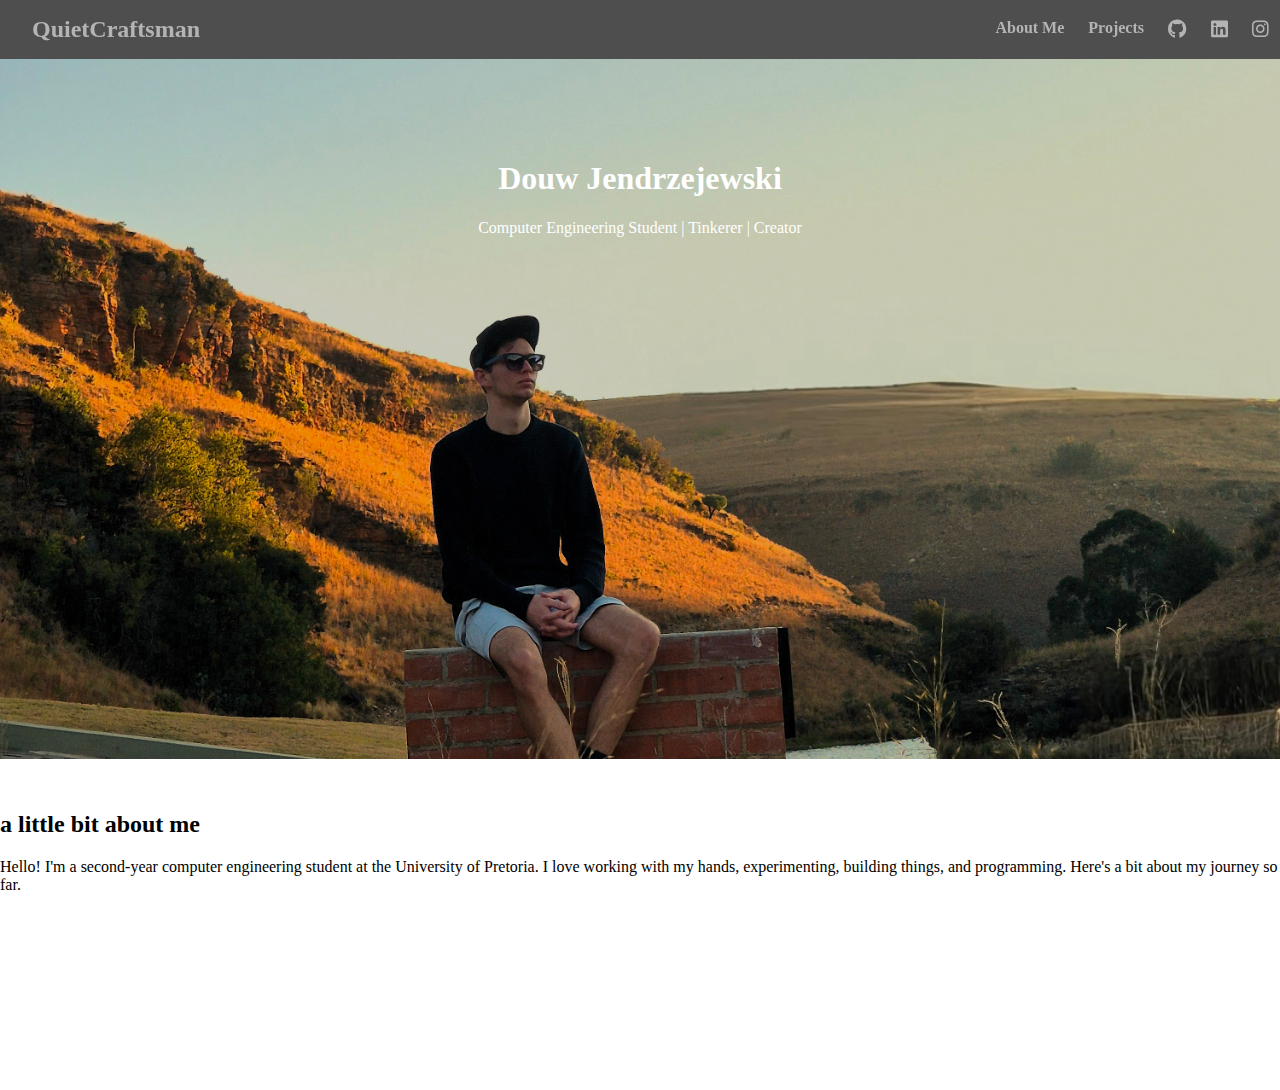
<file: index.html>
<!DOCTYPE html>
<html lang="en">
<head>
  <meta charset="UTF-8">
  <meta name="viewport" content="width=device-width, initial-scale=1.0">
  <meta name="description" content="Personal Portfolio of a Computer Engineering Student at the University of Pretoria.">
  <title>About Me</title>
  <link rel="stylesheet" href="styles.css">
  <link rel="stylesheet" href="https://cdnjs.cloudflare.com/ajax/libs/font-awesome/6.0.0-beta3/css/all.min.css">
</head>
<body>
  <!-- Navigation Bar -->
  <header>
    <nav>
      <div class="logo">
        <a href="#">QuietCraftsman</a>
      </div>
      <ul class="nav-links">
        <li><a href="#about">About Me</a></li>
        <li><a href="projects.html">Projects</a></li>
        <li><a href="https://github.com/yourprofile" target="_blank"><i class="fab fa-github"></i></a></li>
        <li><a href="https://www.linkedin.com/in/yourprofile" target="_blank"><i class="fab fa-linkedin"></i></a></li>
        <li><a href="https://instagram.com/yourprofile" target="_blank"><i class="fab fa-instagram"></i></a></li>
        <li><a href="https://twitter.com/yourprofile" target="_blank"><i class="fab fa-twitter"></i></a></li>
      </ul>
    </nav>
    <div class="cover">
      <h1>Douw Jendrzejewski</h1>
      <p>Computer Engineering Student | Tinkerer | Creator</p>
    </div>
  </header>

  <!-- About Section -->
  <section id="about" class = "element">
    <h2>a little bit about me</h2>
    <p>Hello! I'm a second-year computer engineering student at the University of Pretoria. I love working with my hands, experimenting, building things, and programming. Here's a bit about my journey so far.</p>
  </section>

  <!-- Footer with Social Media Links -->
  <footer>
    <p>&copy; 2024 Douw Jendrzejewski. All rights reserved.</p>
    <ul>
      <li><a href="https://github.com/yourprofile" target="_blank"><i class="fab fa-github"></i> GitHub</a></li>
      <li><a href="https://www.linkedin.com/in/yourprofile" target="_blank"><i class="fab fa-linkedin"></i> LinkedIn</a></li>
      <li><a href="https://instagram.com/yourprofile" target="_blank"><i class="fab fa-instagram"></i> Instagram</a></li>
      <li><a href="https://twitter.com/yourprofile" target="_blank"><i class="fab fa-twitter"></i> Twitter</a></li>
    </ul>
  </footer>

  <!-- JS -->
  <script src="script.js"></script>
</body>
</html>
</file>
<file: styles.css>
/* Ensure body and html allow scrolling */
html, body {
  margin: 0;
  padding: 0;
  width: 100%;
  height: 100%;
  overflow-x: hidden; /* Prevent horizontal scrolling */
  scroll-behavior: smooth; /* Smooth scrolling effect */
}

/* Ensure sections take up auto height and can scroll */
section {
  padding: 2rem 0;
  width: 100%;
}

/* Cover Section */
.cover {
  text-align: center;
  padding: 5rem 0;
  background: url('cover.jpg') no-repeat center center/cover;
  color: white;
  min-height: 60vh; /* Set minimum height to allow scrolling */
}

/* Footer fix for responsive scroll */
footer {
  background-color: #333;
  padding: 2rem;
  color: #b4b4b4;
  text-align: center;
  width: 100%;
  bottom: 0;
}

footer ul {
  list-style: none;
  padding: 0;
  display: flex;
  justify-content: center;
  gap: 2rem;
}

footer ul li {
  display: inline;
}

footer ul li a {
  color: #111111be;
  text-decoration: none;
  font-size: 1rem;
  font-weight: bold;
}

footer ul li i {
  margin-right: 0.5rem;
}

/* Navigation Bar */
nav {
  display: flex;
  justify-content: space-between;
  align-items: center;
  padding: 1rem 2rem;
  background-color: #111111be;
  width: 100%;
  position: sticky; /* Sticky navigation bar */
  top: 0;
  z-index: 1000; /* Ensure it stays on top */
}

.logo a {
  font-size: 1.5rem;
  font-weight: bold;
  color: #b4b4b4;
  text-decoration: none;
}

.nav-links {
  list-style-type: none;
  display: flex;
  gap: 1.5rem;
  margin: 0;
}

.nav-links li {
  display: inline-block;
}

.nav-links a {
  color: #b4b4b4;
  text-decoration: none;
  font-size: 1rem;
  font-weight: bold;
}

.nav-links a:hover {
  color: #339dff;
}

.nav-links i {
  font-size: 1.2rem;
}

.element {
  max-width: fit-content;
  margin-left: auto;
  margin-right: auto;
}
</file>
